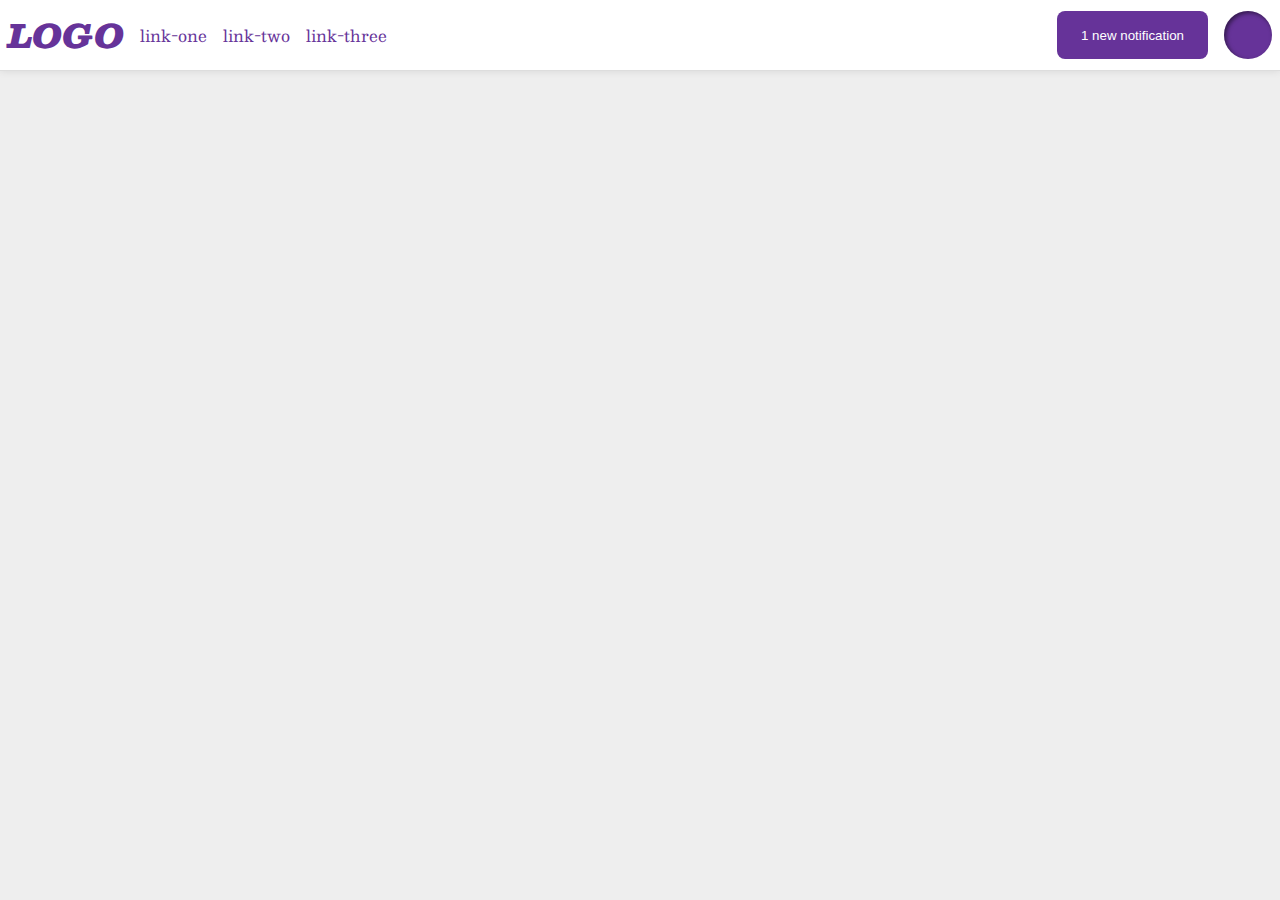
<file: flex/03-flex-header-2/index.html>
<!DOCTYPE html>
<html lang="en">
<head>
  <meta charset="UTF-8">
  <meta http-equiv="X-UA-Compatible" content="IE=edge">
  <meta name="viewport" content="width=device-width, initial-scale=1.0">
  <title>Flex Header 2</title>
  <link rel="stylesheet" href="style.css">
</head>
<body>
  <div class="header">
    <div class="left-part">
      <div class="logo">
        LOGO
      </div>
      <ul class="links">
        <li><a href="google.com">link-one</a></li>
        <li><a href="google.com">link-two</a></li>
        <li><a href="google.com">link-three</a></li>
      </ul>
    </div>
    <div class="right-part">
      <button class="notifications">
        1 new notification
      </button>
      <div class="profile-image"></div>
    </div>
  </div>
</body>
</html>
</file>
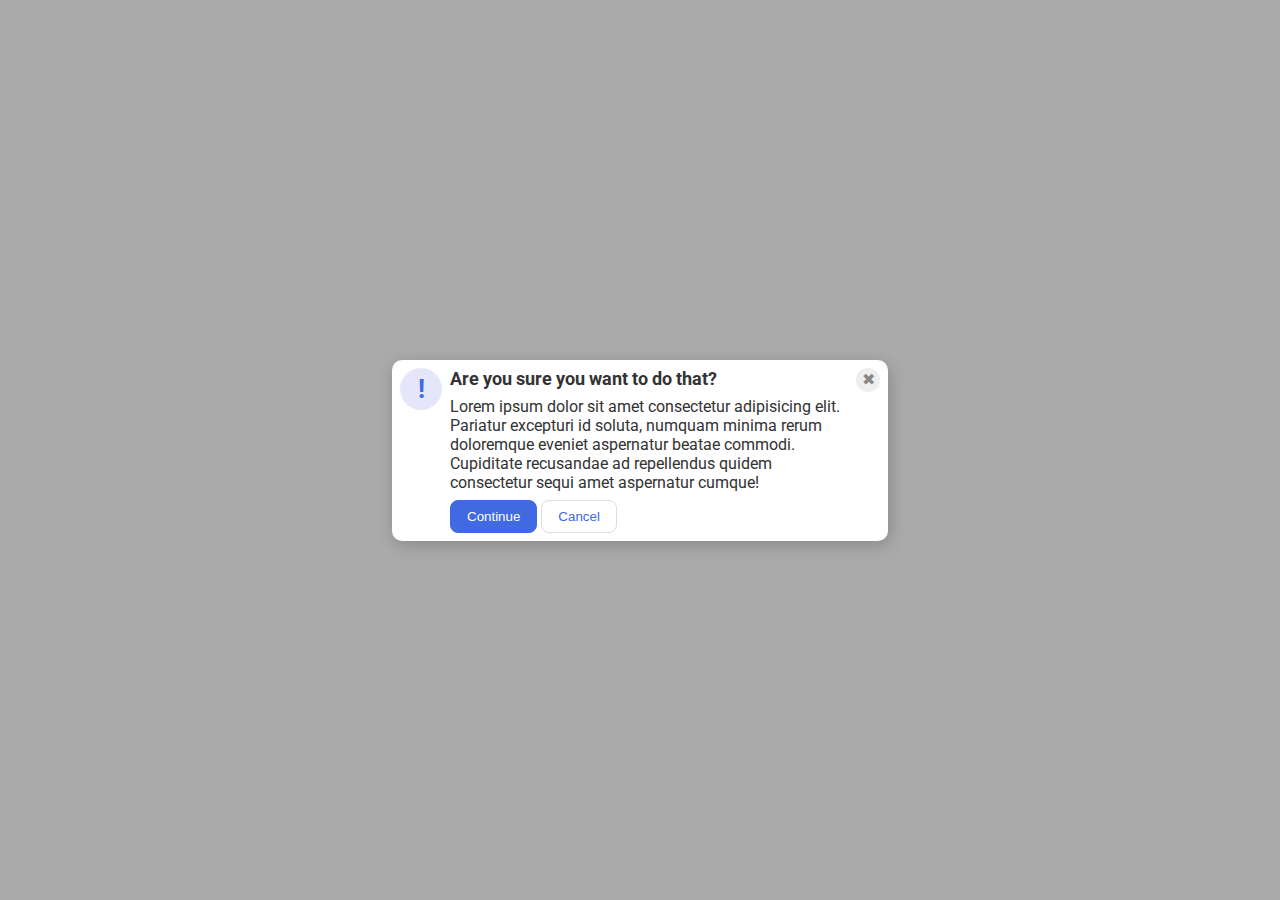
<file: flex/05-flex-modal/index.html>
<!DOCTYPE html>
<html lang="en">
<head>
  <meta charset="UTF-8">
  <meta http-equiv="X-UA-Compatible" content="IE=edge">
  <meta name="viewport" content="width=device-width, initial-scale=1.0">
  <link rel="stylesheet" href="style.css">
  <title>Modal</title>
</head>
<body>
  <div class="modal">
    <div class="icon">!</div>
    
    <div class="info">
      <div class="header">Are you sure you want to do that?</div>
      <div class="text">Lorem ipsum dolor sit amet consectetur adipisicing elit. Pariatur excepturi id soluta, numquam minima rerum doloremque eveniet aspernatur beatae commodi. Cupiditate recusandae ad repellendus quidem consectetur sequi amet aspernatur cumque!</div>
      <button class="continue">Continue</button>
      <button class="cancel">Cancel</button>
    </div>

    <div class="close-button">✖</div>
  </div>
</body>
</html>
</file>
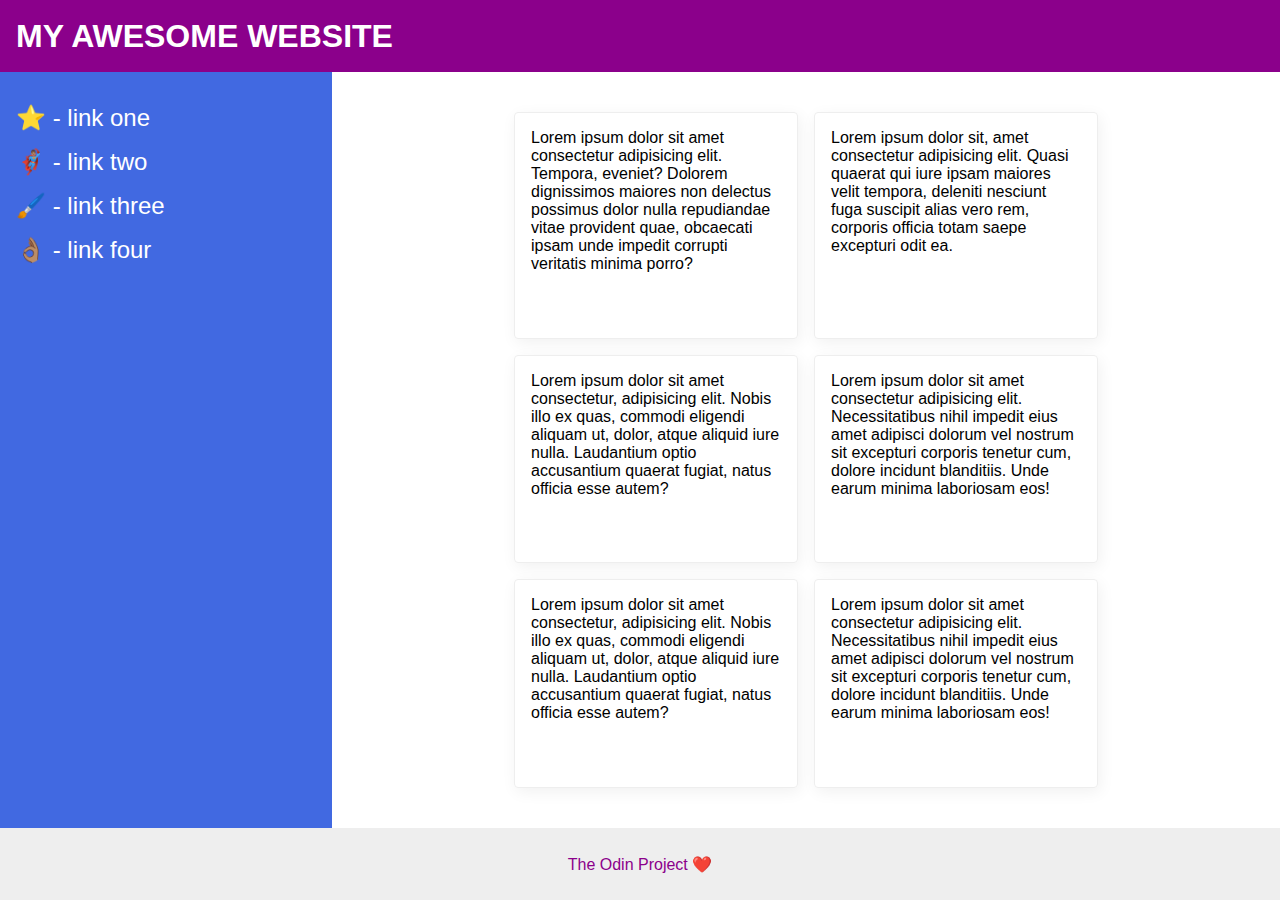
<file: flex/07-flex-layout-2/index.html>
<!DOCTYPE html>
<html lang="en">
<head>
  <meta charset="UTF-8">
  <meta http-equiv="X-UA-Compatible" content="IE=edge">
  <meta name="viewport" content="width=device-width, initial-scale=1.0">
  <title>The Holy Grail</title>
  <link rel="stylesheet" href="style.css">
</head>
<body>
  <div class="header">
    MY AWESOME WEBSITE
  </div>
  
  <div class="container">
    <div class="sidebar">
      <ul>
        <li><a href="google.com">⭐ - link one</a></li>
        <li><a href="google.com">🦸🏽‍♂️ - link two</a></li>
        <li><a href="google.com">🖌️ - link three</a></li>
        <li><a href="google.com">👌🏽 - link four</a></li>
      </ul>
    </div>
    <div class="info">
      <div class="card">Lorem ipsum dolor sit amet consectetur adipisicing elit. Tempora, eveniet? Dolorem dignissimos maiores non delectus possimus dolor nulla repudiandae vitae provident quae, obcaecati ipsam unde impedit corrupti veritatis minima porro?</div>
      <div class="card">Lorem ipsum dolor sit, amet consectetur adipisicing elit. Quasi quaerat qui iure ipsam maiores velit tempora, deleniti nesciunt fuga suscipit alias vero rem, corporis officia totam saepe excepturi odit ea.</div>
      <div class="card">Lorem ipsum dolor sit amet consectetur, adipisicing elit. Nobis illo ex quas, commodi eligendi aliquam ut, dolor, atque aliquid iure nulla. Laudantium optio accusantium quaerat fugiat, natus officia esse autem?</div>
      <div class="card">Lorem ipsum dolor sit amet consectetur adipisicing elit. Necessitatibus nihil impedit eius amet adipisci dolorum vel nostrum sit excepturi corporis tenetur cum, dolore incidunt blanditiis. Unde earum minima laboriosam eos!</div>
      <div class="card">Lorem ipsum dolor sit amet consectetur, adipisicing elit. Nobis illo ex quas, commodi eligendi aliquam ut, dolor, atque aliquid iure nulla. Laudantium optio accusantium quaerat fugiat, natus officia esse autem?</div>
      <div class="card">Lorem ipsum dolor sit amet consectetur adipisicing elit. Necessitatibus nihil impedit eius amet adipisci dolorum vel nostrum sit excepturi corporis tenetur cum, dolore incidunt blanditiis. Unde earum minima laboriosam eos!</div>
    </div>
  </div>
  <div class="footer">
    The Odin Project ❤️
  </div>
</body>
</html>
</file>
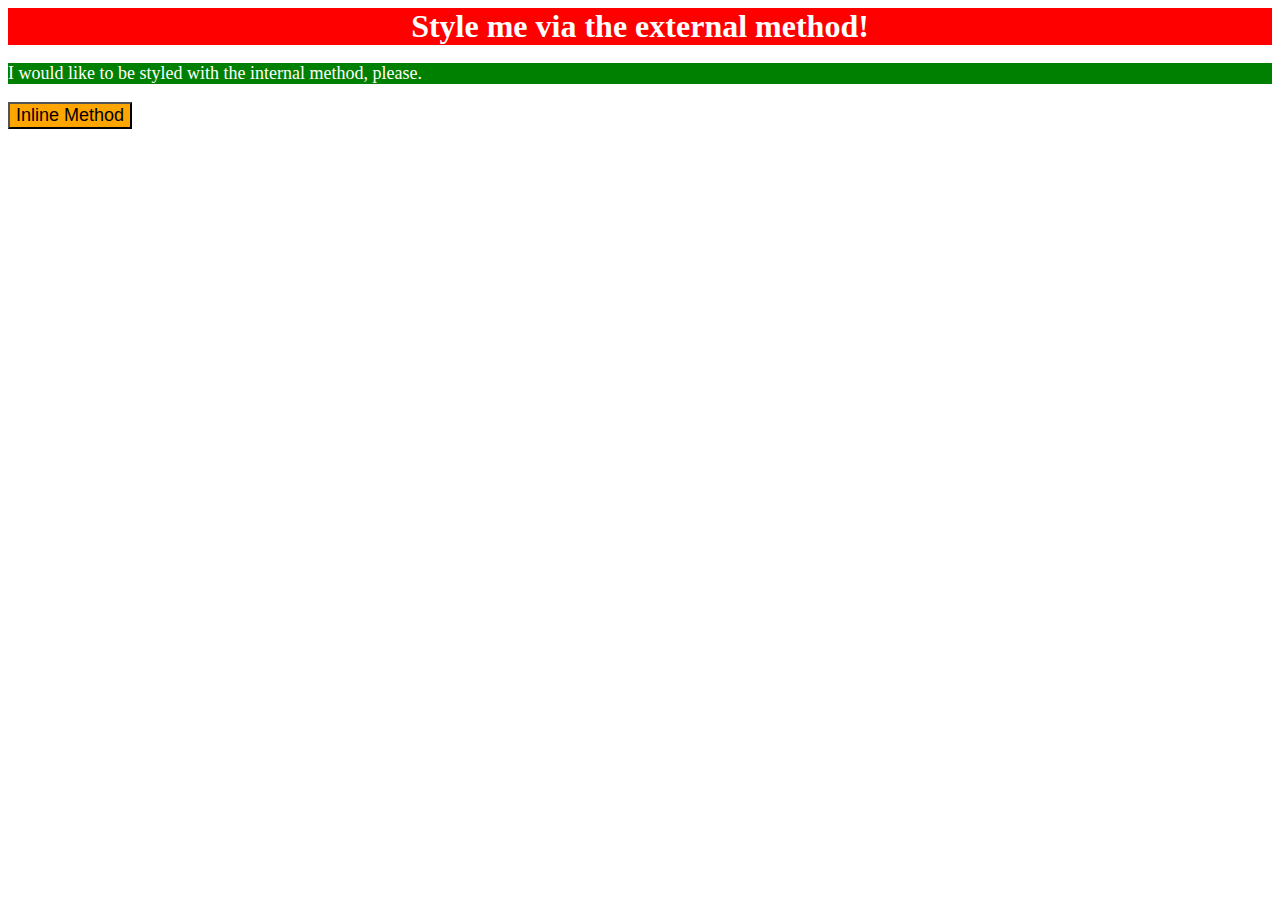
<file: foundations/01-css-methods/index.html>
<!DOCTYPE html>
<html lang="en">

<head>
  <meta charset="UTF-8">
  <meta http-equiv="X-UA-Compatible" content="IE=edge">
  <meta name="viewport" content="width=device-width, initial-scale=1.0">
  <title>Methods for Adding CSS</title>
  <link rel="stylesheet" href="style.css">
  <style>
    p {
      background-color: green;
      color: white;
      font-size: 18px;
    }
  </style>
</head>

<body>
  <div>Style me via the external method!</div>
  <p>I would like to be styled with the internal method, please.</p>
  <button style="background-color: orange;
  font-size: 18px;">Inline Method</button>
</body>

</html>
</file>
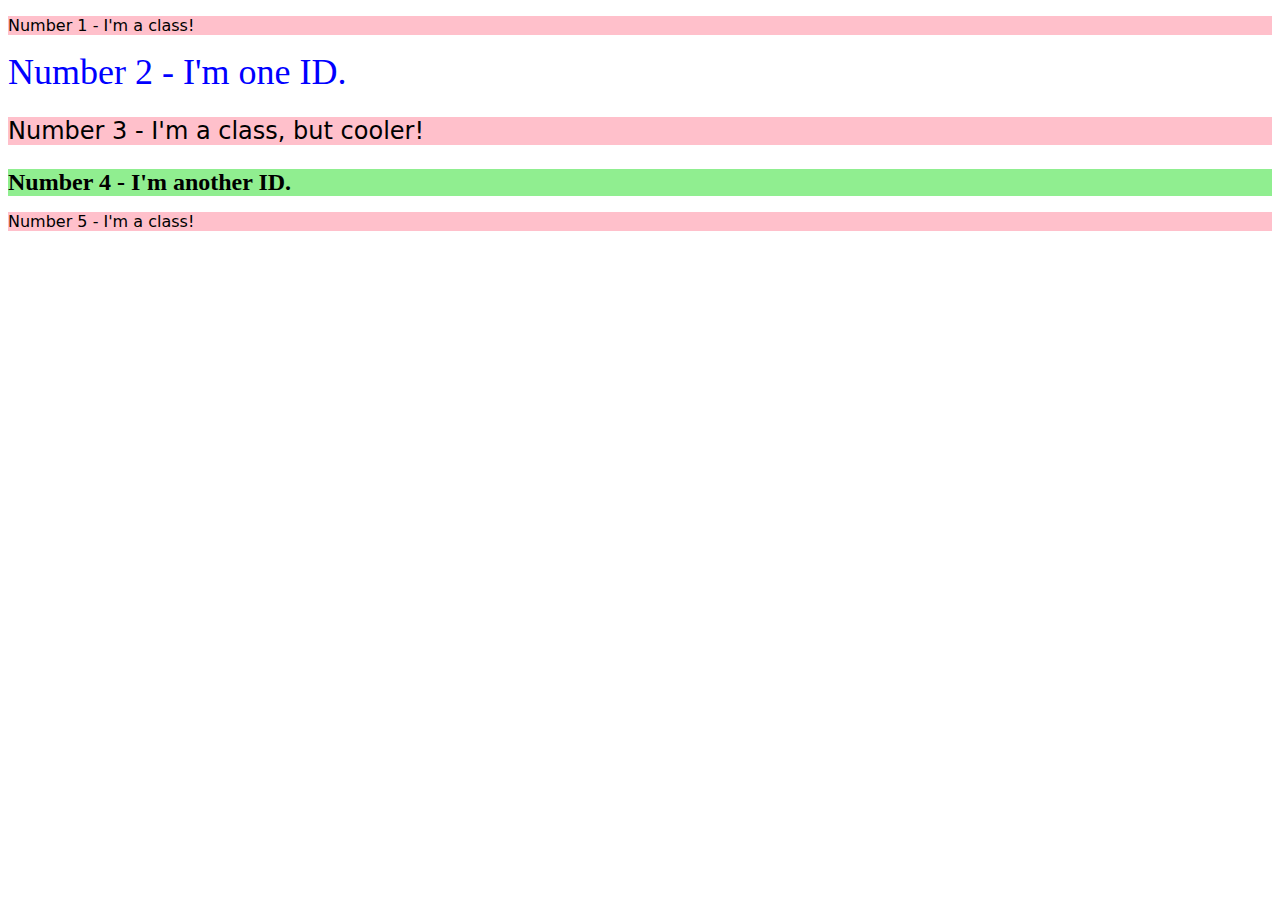
<file: foundations/02-class-id-selectors/index.html>
<!DOCTYPE html>
<html lang="en">
<head>
  <meta charset="UTF-8">
  <meta http-equiv="X-UA-Compatible" content="IE=edge">
  <meta name="viewport" content="width=device-width, initial-scale=1.0">
  <title>Class and ID Selectors</title>
  <link rel="stylesheet" href="style.css">
</head>
<body>
  <p class="odd">Number 1 - I'm a class!</p>
  <div id="two">Number 2 - I'm one ID.</div>
  <p class="odd three">Number 3 - I'm a class, but cooler!</p>
  <div id="fourth">Number 4 - I'm another ID.</div>
  <p class="odd">Number 5 - I'm a class!</p>
</body>
</html>
</file>
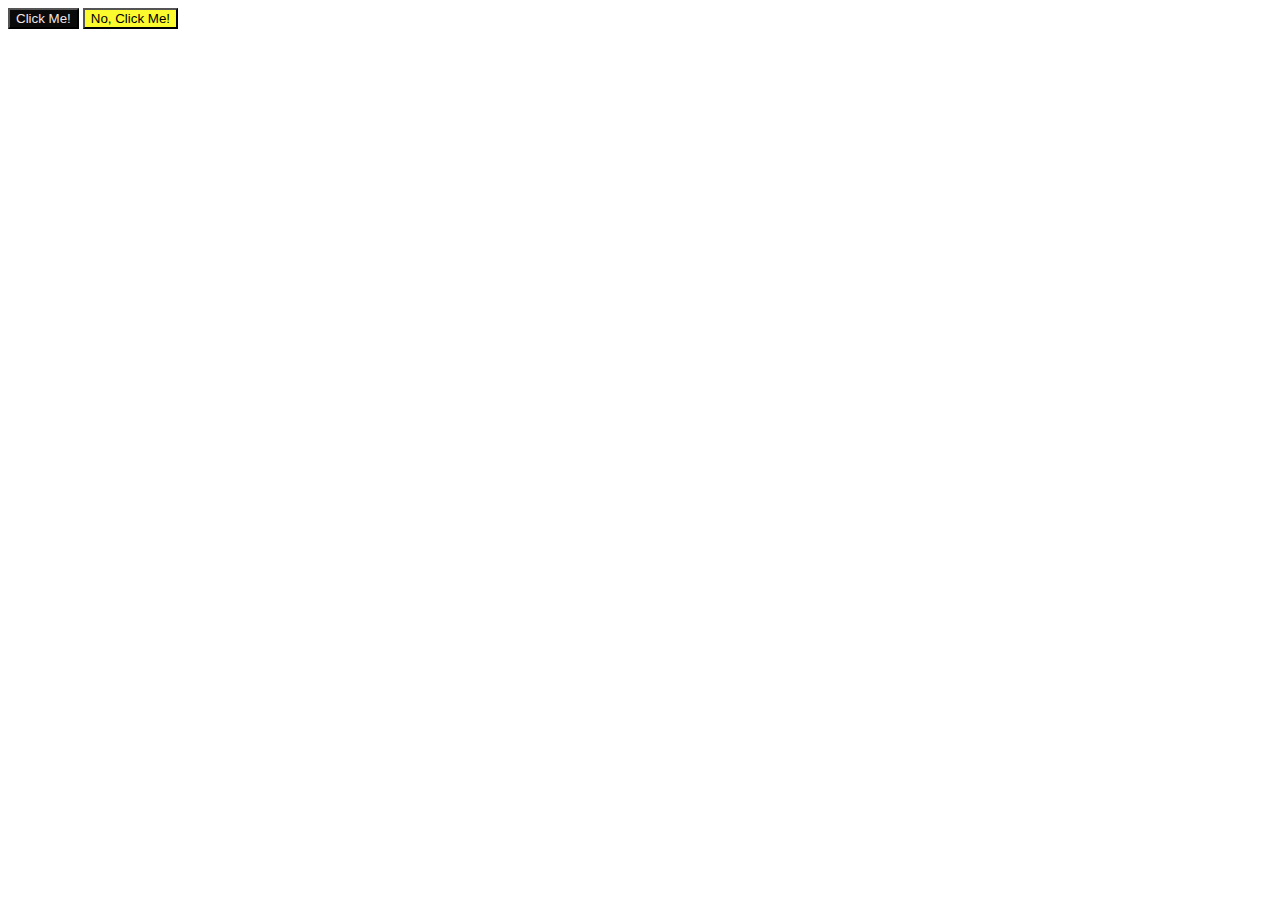
<file: foundations/03-grouping-selectors/index.html>
<!DOCTYPE html>
<html lang="en">
<head>
  <meta charset="UTF-8">
  <meta http-equiv="X-UA-Compatible" content="IE=edge">
  <meta name="viewport" content="width=device-width, initial-scale=1.0">
  <title>Grouping Selectors</title>
  <link rel="stylesheet" href="style.css">
</head>
<body>
  <button class="btn one">Click Me!</button>
  <button class="btn two">No, Click Me!</button>
</body>
</html>
</file>
<file: flex/03-flex-header-2/style.css>
/* this is some magical font-importing.  
you'll learn about it later. */
@import url('https://fonts.googleapis.com/css2?family=Besley:ital,wght@0,400;1,900&display=swap');

body {
  margin: 0;
  background: #eee;
  font-family: Besley, serif;
}

.header {
  background: white;
  border-bottom: 1px solid #ddd;
  box-shadow: 0 0 8px rgba(0,0,0,.1);
  display:flex;
  align-items: center;
  justify-content: space-between;
  padding:8px;
}

.profile-image {
  background: rebeccapurple;
  box-shadow: inset 2px 2px 4px rgba(0,0,0,.5);
  border-radius: 50%;
  width: 48px;
  height:  48px;
}

.logo {
  color: rebeccapurple;
  font-size: 32px;
  font-weight: 900;
  font-style: italic;
}

button {
  border: none;
  border-radius: 8px;
  background: rebeccapurple;
  color: white;
  padding: 8px 24px;
}

a {
  /* this removes the line under our links */
  text-decoration: none;
  color: rebeccapurple;
}

ul {
  list-style-type: none;
  margin:0;
  padding:0;
  display: flex;
  align-items: center;
  gap: 1rem;
}

.left-part,.right-part{
  display: flex;
  gap:1rem;
}
</file>
<file: flex/05-flex-modal/style.css>
@import url('https://fonts.googleapis.com/css2?family=Roboto:wght@400;700&display=swap');

html, body {
  height: 100%;
}

body {
  font-family: Roboto, sans-serif;
  margin: 0;
  background: #aaa;
  color: #333;
  /* I'll give you this one for free lol */
  display: flex;
  align-items: center;
  justify-content: center;
}

.modal {
  background: white;
  width: 480px;
  border-radius: 10px;
  box-shadow: 2px 4px 16px rgba(0,0,0,.2);
  padding: 8px;;
  display:flex;
  gap: 8px;
}

.icon {
  color: royalblue;
  font-size: 26px;
  font-weight: 700;
  background: lavender;
  width: 42px;
  height: 42px;
  border-radius: 50%;
  display: flex;
  align-items: center;
  justify-content: center;
  flex-shrink: 0;
  
}

.close-button {
  background: #eee;
  border-radius: 50%;
  color: #888;
  font-weight: 400;
  font-size: 16px;
  height: 24px;
  width: 24px;
  display: flex;
  align-items: center;
  justify-content: center;
  flex-shrink: 0;
}

button {
  padding: 8px 16px;
  border-radius: 8px;
}

button.continue {
  background: royalblue;
  border: 1px solid royalblue;
  color: white;
}

button.cancel {
  background: white;
  border: 1px solid #ddd;
  color: royalblue;
}

.header{
  font-weight: bold;
  font-size: large;
}

.header,.text{
  margin-bottom: 8px;
}
</file>
<file: flex/07-flex-layout-2/style.css>
body {
  font-family: -apple-system, BlinkMacSystemFont, 'Segoe UI', Roboto, Oxygen, Ubuntu, Cantarell, 'Open Sans', 'Helvetica Neue', sans-serif;
  margin: 0;
  min-height: 100vh;
  display:flex;
  flex-direction: column;
}
ul{
  list-style: none;
  margin:0;
  padding:0;
}
li{
  margin:16px 0;
}
a{
  text-decoration: none;
  color: white;
  font-size: 24px;
}

.header {
  height: 72px;
  background: darkmagenta;
  color: white;
  font-size: 32px;
  font-weight: 900;
  display: flex;
  align-items: center;
  padding:0 16px;
}

.footer {
  height: 72px;
  background: #eee;
  color: darkmagenta;
  display: flex;
  justify-content:center;
  align-items:center;
}

.sidebar {
  width: 300px;
  background: royalblue;
  flex-shrink: 0;
  padding:16px;
}

.info{
  margin:32px;
  display: flex;
  flex-flow: row wrap;
  justify-content: center;
}
.card {
  border: 1px solid #eee;
  box-shadow: 2px 4px 16px rgba(0,0,0,.06);
  border-radius: 4px;
  padding: 16px;
  margin:8px;
  width:250px;
}

.container{
  display: flex;
  flex: 1;

}
</file>
<file: foundations/01-css-methods/style.css>
div{
    background-color: red;
    color: white;
    font-size: 32px;
    text-align: center;
    font-weight: bold;
}
</file>
<file: foundations/02-class-id-selectors/style.css>
.odd{
 background-color: #ffc0cb;
 font-family: Verdana,'DejaVu Sans',sans-serif;
}

#two{
    color: #0000ff;
    font-size: 36px;
}

.three{
    font-size: 24px;
}

#fourth{
    background-color: rgb(144, 238, 144);
    font-size: 24px;
    font-weight: bold;
}
</file>
<file: foundations/03-grouping-selectors/style.css>
btn{
    font-size: 28px;
    font-family: Helvetica, 'Times New Roman',sans-serif;
}

.one{
    background-color: rgb(10, 10, 10);
    color: rgb(241, 229, 229);
}

.two{
    background-color: rgb(250, 250, 46);
}
</file>
